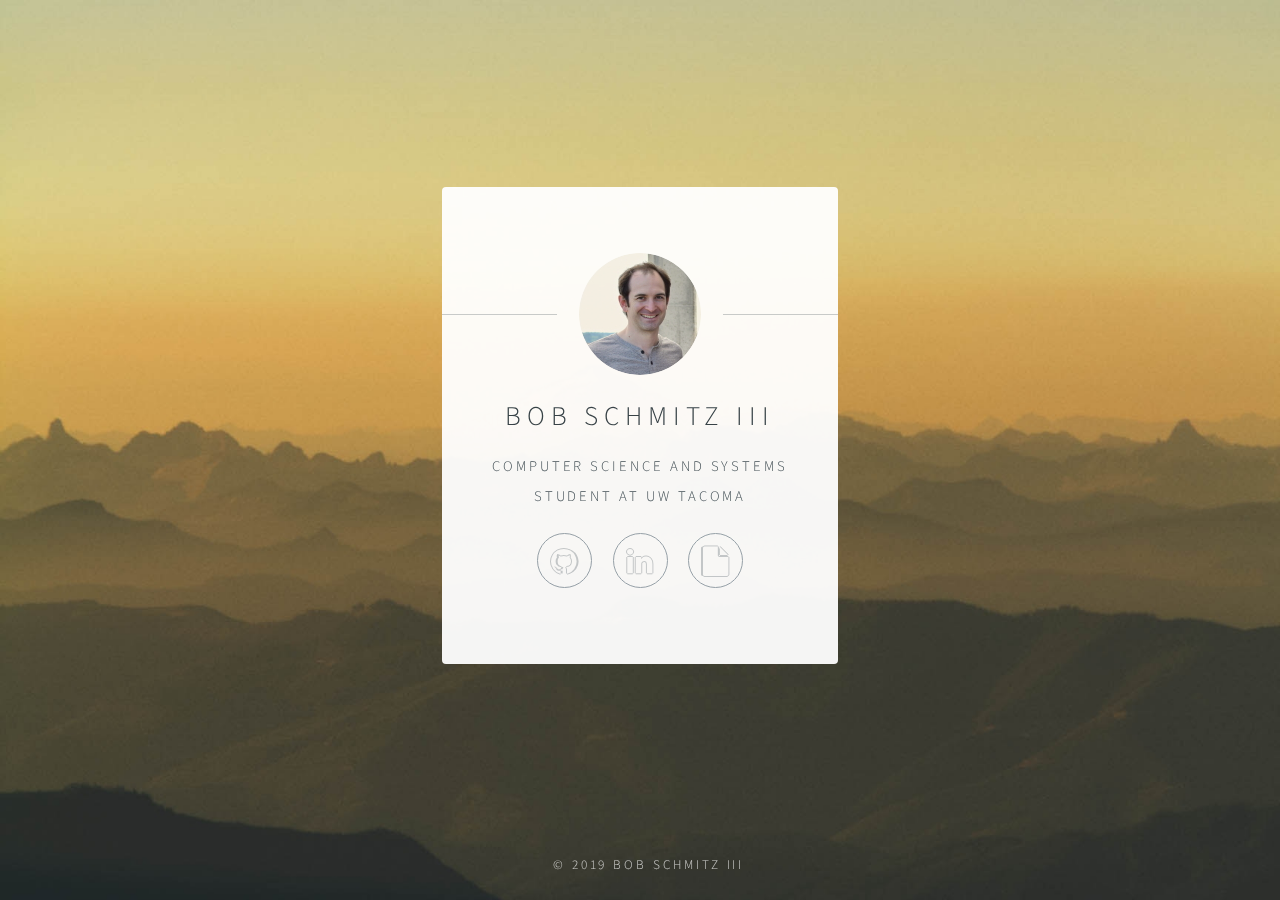
<file: index.html>
<!DOCTYPE HTML>
<!--
	Identity by HTML5 UP
	html5up.net | @ajlkn
	Free for personal and commercial use under the CCA 3.0 license (html5up.net/license)
-->
<html>
	<head>
		<title>Bob Schmitz III</title>
		<meta charset="utf-8" />
		<meta name="viewport" content="width=device-width, initial-scale=1, user-scalable=no" />
		<link rel="stylesheet" href="assets/css/main.css" />
		<noscript><link rel="stylesheet" href="assets/css/noscript.css" /></noscript>
	</head>
	<body class="is-preload">

		<!-- Wrapper -->
			<div id="wrapper">

				<!-- Main -->
					<section id="main">
						<header>
							<span class="avatar"><img src="images/avatar.jpg" alt="" /></span>
							<h1><b>Bob Schmitz III</b></h1>
							<p>Computer Science and Systems Student at UW Tacoma</p>
						</header>
						<footer>
							<ul class="icons">
								<li><a href="https://github.com/rgschmitz1" class="fa-github">GitHub</a></li>
								<li><a href="https://www.linkedin.com/in/rgschmitz" class="fa-linkedin">LinkedIn</a></li>
								<li><a href="./RobertSchmitz-Resume.pdf" class="fa-file">Resume</a></li>
							</ul>
						</footer>
					</section>

				<!-- Footer -->
					<footer id="footer">
						<ul class="copyright">
							<li>&copy; 2019 Bob Schmitz III</li><!--<li>Design: <a href="http://html5up.net">HTML5 UP</a>--></li>
						</ul>
					</footer>

			</div>

		<!-- Scripts -->
			<script>
				if ('addEventListener' in window) {
					window.addEventListener('load', function() { document.body.className = document.body.className.replace(/\bis-preload\b/, ''); });
					document.body.className += (navigator.userAgent.match(/(MSIE|rv:11\.0)/) ? ' is-ie' : '');
				}
			</script>

	</body>
</html>
</file>
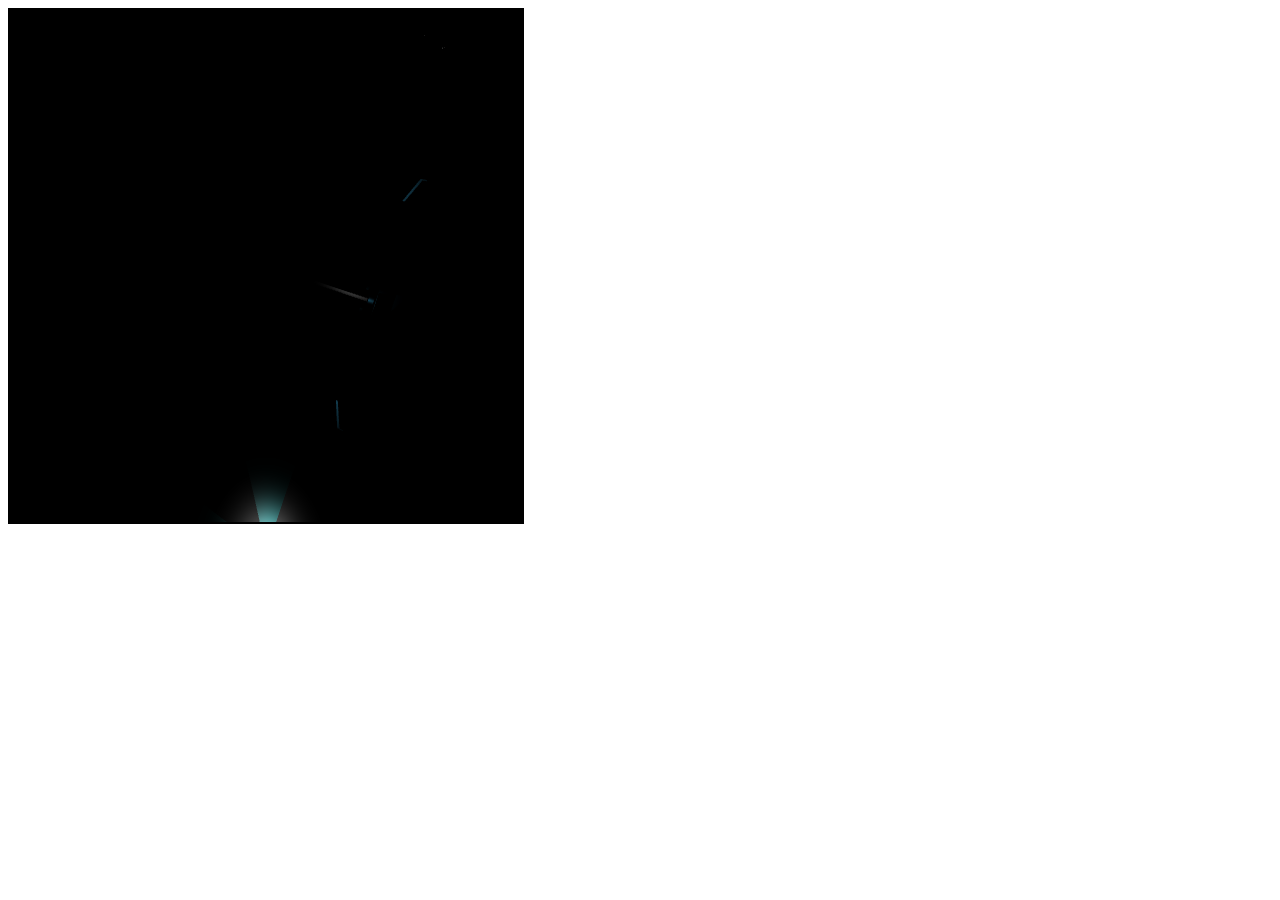
<file: animated_gears/index.html>
<!doctype html>
<html lang="en">
  <head>
    <meta charset="utf-8">
    <title>A+ Gear!</title>
    <link rel="stylesheet" href="webgl.css" type="text/css">
  </head>

  <body>
    <canvas id="glcanvas" width="512" height="512"></canvas>
  </body>

  <script src="learn_webgl_point4.js"></script>
  <script src="learn_webgl_vector3.js"></script>
  <script src="learn_webgl_matrix.js"></script>
<!-- <script src="gear_model.js"></script>
  <script src="babcock_model.js"></script>
  <script src="brittany_gear_model.js"></script>
  <script src="dtranGear.js"></script>
  <script src="gear_modelJohnson.js"></script>
  <script src="gear_modelJulich.js"></script>
  <script src="gear_modelMcHugh.js"></script>
  <script src="gear_modelPham.js"></script>
  <script src="gear_modelSaelee.js"></script>
  <script src="gear_modelShaffer.js"></script>
  <script src="gear_modelStocksett.js"></script>
  <script src="gear_modelYost.js"></script>
  <script src="gmontesGear.js"></script>
  <script src="gordonGear.js"></script>
  <script src="jHuntGear.js"></script>
  <script src="mnguyenGear.js"></script>
  <script src="sschulerGear_model.js"></script>
  <script src="stran.js"></script>
  <script src="woulfg_gear_model.js"></script>
  <script src="gear_modelVu.js"></script>
  <script src="gear_modelLaird.js"></script>
  <script src="gear_modelMoy.js"></script>
  <script src="flym_gear_model.js"></script>
  -->

  <!-- floor and shaft models -->
  <script src="floor.js"></script>
  <script src="shaft.js"></script>

  <!--gear 1 & 6-->
  <script src="bschmitzGear.js"></script>
  <!--gear 2-->
  <script src="gear_modelHeimbuch.js"></script>
  <!--gear 3-->
  <script src="gear_modelAdib.js"></script>
  <!--gear 4-->
  <script src="fomichGear_model.js"></script>
  <!--gear 5-->
  <script src="alex_gear_model.js"></script>

  <script src="gear.js"></script>

  <!-- timer -->
  <script src="timer.js"></script>

</html>
</file>
<file: assets/css/noscript.css>
/*
	Identity by HTML5 UP
	html5up.net | @ajlkn
	Free for personal and commercial use under the CCA 3.0 license (html5up.net/license)
*/

/* Basic */

	body:after {
		display: none;
	}

/* Main */

	#main {
		-moz-transform: none !important;
		-webkit-transform: none !important;
		-ms-transform: none !important;
		transform: none !important;
		opacity: 1 !important;
	}
</file>
<file: animated_gears/webgl.css>
canvas {
	border: 2px solid black;
	background-color: black;
}
video {
	display: none;
}
</file>
<file: assets/css/main.css>
@import url(font-awesome.min.css);
@import url("https://fonts.googleapis.com/css?family=Source+Sans+Pro:300");

/*
	Identity by HTML5 UP
	html5up.net | @ajlkn
	Free for personal and commercial use under the CCA 3.0 license (html5up.net/license)
*/

/* Icon (alt) */

	html, body, div, span, applet, object,
	iframe, h1, h2, h3, h4, h5, h6, p, blockquote,
	pre, a, abbr, acronym, address, big, cite,
	code, del, dfn, em, img, ins, kbd, q, s, samp,
	small, strike, strong, sub, sup, tt, var, b,
	u, i, center, dl, dt, dd, ol, ul, li, fieldset,
	form, label, legend, table, caption, tbody,
	tfoot, thead, tr, th, td, article, aside,
	canvas, details, embed, figure, figcaption,
	footer, header, hgroup, menu, nav, output, ruby,
	section, summary, time, mark, audio, video {
		margin: 0;
		padding: 0;
		border: 0;
		font-size: 100%;
		font: inherit;
		vertical-align: baseline;
	}

	article, aside, details, figcaption, figure,
	footer, header, hgroup, menu, nav, section {
		display: block;
	}

	body {
		line-height: 1;
	}

	ol, ul {
		list-style: none;
	}

	blockquote, q {
		quotes: none;
	}

		blockquote:before, blockquote:after, q:before, q:after {
			content: '';
			content: none;
		}

	table {
		border-collapse: collapse;
		border-spacing: 0;
	}

	body {
		-webkit-text-size-adjust: none;
	}

	mark {
		background-color: transparent;
		color: inherit;
	}

	input::-moz-focus-inner {
		border: 0;
		padding: 0;
	}

	input, select, textarea {
		-moz-appearance: none;
		-webkit-appearance: none;
		-ms-appearance: none;
		appearance: none;
	}

/* Basic */

	@media screen and (max-width: 480px) {

		html, body {
			min-width: 320px;
		}

	}

	html {
		box-sizing: border-box;
	}

	*, *:before, *:after {
		box-sizing: inherit;
	}

	body.is-preload *, body.is-preload *:before, body.is-preload *:after {
		-moz-animation: none !important;
		-webkit-animation: none !important;
		-ms-animation: none !important;
		animation: none !important;
		-moz-transition: none !important;
		-webkit-transition: none !important;
		-ms-transition: none !important;
		transition: none !important;
	}

	html {
		height: 100%;
	}

	body {
		height: 100%;
		background-color: #ffffff;
		background-image: url("../../images/bg.jpg");
		background-repeat: no-repeat;
		background-size: cover;
		background-position: center;
		background-attachment: fixed;
	}

		body:after {
			content: '';
			display: block;
			position: fixed;
			top: 0;
			left: 0;
			width: 100%;
			height: inherit;
			opacity: 0;
			z-index: 1;
			background-color: #ffffff;
			background-image: url("images/overlay.png"), -moz-linear-gradient(60deg, rgba(255, 165, 150, 0.5) 5%, rgba(0, 228, 255, 0.35));
			background-image: url("images/overlay.png"), -webkit-linear-gradient(60deg, rgba(255, 165, 150, 0.5) 5%, rgba(0, 228, 255, 0.35));
			background-image: url("images/overlay.png"), -ms-linear-gradient(60deg, rgba(255, 165, 150, 0.5) 5%, rgba(0, 228, 255, 0.35));
			background-image: url("images/overlay.png"), linear-gradient(60deg, rgba(255, 165, 150, 0.5) 5%, rgba(0, 228, 255, 0.35));
			background-repeat: repeat,			no-repeat;
			background-size: 100px 100px, cover;
			background-position: top left,		center center;
			-moz-transition: opacity 1.75s ease-out;
			-webkit-transition: opacity 1.75s ease-out;
			-ms-transition: opacity 1.75s ease-out;
			transition: opacity 1.75s ease-out;
		}

		body.is-preload:after {
			opacity: 1;
		}

/* Type */

	body, input, select, textarea {
		color: #414f57;
		font-family: "Source Sans Pro", Helvetica, sans-serif;
		font-size: 14pt;
		font-weight: 300;
		line-height: 2;
		letter-spacing: 0.2em;
		text-transform: uppercase;
	}

		@media screen and (max-width: 1680px) {

			body, input, select, textarea {
				font-size: 11pt;
			}

		}

		@media screen and (max-width: 480px) {

			body, input, select, textarea {
				font-size: 10pt;
				line-height: 1.75;
			}

		}

	a {
		-moz-transition: color 0.2s ease, border-color 0.2s ease;
		-webkit-transition: color 0.2s ease, border-color 0.2s ease;
		-ms-transition: color 0.2s ease, border-color 0.2s ease;
		transition: color 0.2s ease, border-color 0.2s ease;
		color: inherit;
		text-decoration: none;
	}

		a:before {
			-moz-transition: color 0.2s ease, text-shadow 0.2s ease;
			-webkit-transition: color 0.2s ease, text-shadow 0.2s ease;
			-ms-transition: color 0.2s ease, text-shadow 0.2s ease;
			transition: color 0.2s ease, text-shadow 0.2s ease;
		}

		a:hover {
			color: #ff7496;
		}

	strong, b {
		color: #313f47;
	}

	em, i {
		font-style: italic;
	}

	p {
		margin: 0 0 1.5em 0;
	}

	h1, h2, h3, h4, h5, h6 {
		color: #313f47;
		line-height: 1.5;
		margin: 0 0 0.75em 0;
	}

		h1 a, h2 a, h3 a, h4 a, h5 a, h6 a {
			color: inherit;
			text-decoration: none;
		}

	h1 {
		font-size: 1.85em;
		letter-spacing: 0.22em;
		margin: 0 0 0.525em 0;
	}

	h2 {
		font-size: 1.25em;
	}

	h3 {
		font-size: 1em;
	}

	h4 {
		font-size: 1em;
	}

	h5 {
		font-size: 1em;
	}

	h6 {
		font-size: 1em;
	}

	@media screen and (max-width: 480px) {

		h1 {
			font-size: 1.65em;
		}

	}

	sub {
		font-size: 0.8em;
		position: relative;
		top: 0.5em;
	}

	sup {
		font-size: 0.8em;
		position: relative;
		top: -0.5em;
	}

	hr {
		border: 0;
		border-bottom: solid 1px #c8cccf;
		margin: 3em 0;
	}

/* Form */

	form {
		margin: 0 0 1.5em 0;
	}

		form > :last-child {
			margin-bottom: 0;
		}

		form > .fields {
			display: -moz-flex;
			display: -webkit-flex;
			display: -ms-flex;
			display: flex;
			-moz-flex-wrap: wrap;
			-webkit-flex-wrap: wrap;
			-ms-flex-wrap: wrap;
			flex-wrap: wrap;
			width: calc(100% + 2.25em);
			margin: -1.125em 0 1.5em -1.125em;
		}

			form > .fields > .field {
				-moz-flex-grow: 0;
				-webkit-flex-grow: 0;
				-ms-flex-grow: 0;
				flex-grow: 0;
				-moz-flex-shrink: 0;
				-webkit-flex-shrink: 0;
				-ms-flex-shrink: 0;
				flex-shrink: 0;
				padding: 1.125em 0 0 1.125em;
				width: calc(100% - 1.125em);
			}

				form > .fields > .field.half {
					width: calc(50% - 0.5625em);
				}

				form > .fields > .field.third {
					width: calc(100%/3 - 0.375em);
				}

				form > .fields > .field.quarter {
					width: calc(25% - 0.28125em);
				}

		@media screen and (max-width: 480px) {

			form > .fields {
				width: calc(100% + 2.25em);
				margin: -1.125em 0 1.5em -1.125em;
			}

				form > .fields > .field {
					padding: 1.125em 0 0 1.125em;
					width: calc(100% - 1.125em);
				}

					form > .fields > .field.half {
						width: calc(100% - 1.125em);
					}

					form > .fields > .field.third {
						width: calc(100% - 1.125em);
					}

					form > .fields > .field.quarter {
						width: calc(100% - 1.125em);
					}

		}

	label {
		color: #313f47;
		display: block;
		font-size: 0.9em;
		margin: 0 0 0.75em 0;
	}

	input[type="text"],
	input[type="password"],
	input[type="email"],
	input[type="tel"],
	select,
	textarea {
		-moz-appearance: none;
		-webkit-appearance: none;
		-ms-appearance: none;
		appearance: none;
		border-radius: 4px;
		border: solid 1px #c8cccf;
		color: inherit;
		display: block;
		outline: 0;
		padding: 0 1em;
		text-decoration: none;
		width: 100%;
	}

		input[type="text"]:invalid,
		input[type="password"]:invalid,
		input[type="email"]:invalid,
		input[type="tel"]:invalid,
		select:invalid,
		textarea:invalid {
			box-shadow: none;
		}

		input[type="text"]:focus,
		input[type="password"]:focus,
		input[type="email"]:focus,
		input[type="tel"]:focus,
		select:focus,
		textarea:focus {
			border-color: #ff7496;
		}

	select {
		background-image: url("data:image/svg+xml;charset=utf8,%3Csvg xmlns='http://www.w3.org/2000/svg' width='40' height='40' preserveAspectRatio='none' viewBox='0 0 40 40'%3E%3Cpath d='M9.4,12.3l10.4,10.4l10.4-10.4c0.2-0.2,0.5-0.4,0.9-0.4c0.3,0,0.6,0.1,0.9,0.4l3.3,3.3c0.2,0.2,0.4,0.5,0.4,0.9 c0,0.4-0.1,0.6-0.4,0.9L20.7,31.9c-0.2,0.2-0.5,0.4-0.9,0.4c-0.3,0-0.6-0.1-0.9-0.4L4.3,17.3c-0.2-0.2-0.4-0.5-0.4-0.9 c0-0.4,0.1-0.6,0.4-0.9l3.3-3.3c0.2-0.2,0.5-0.4,0.9-0.4S9.1,12.1,9.4,12.3z' fill='%23c8cccf' /%3E%3C/svg%3E");
		background-size: 1.25rem;
		background-repeat: no-repeat;
		background-position: calc(100% - 1rem) center;
		height: 2.75em;
		padding-right: 2.75em;
		text-overflow: ellipsis;
	}

		select option {
			color: #313f47;
			background: #ffffff;
		}

		select:focus::-ms-value {
			background-color: transparent;
		}

		select::-ms-expand {
			display: none;
		}

	input[type="text"],
	input[type="password"],
	input[type="email"],
	select {
		height: 2.75em;
	}

	textarea {
		padding: 0.75em 1em;
	}

	input[type="checkbox"],
	input[type="radio"] {
		-moz-appearance: none;
		-webkit-appearance: none;
		-ms-appearance: none;
		appearance: none;
		display: block;
		float: left;
		margin-right: -2em;
		opacity: 0;
		width: 1em;
		z-index: -1;
	}

		input[type="checkbox"] + label,
		input[type="radio"] + label {
			text-decoration: none;
			color: #414f57;
			cursor: pointer;
			display: inline-block;
			font-size: 1em;
			font-weight: 300;
			padding-left: 2.4em;
			padding-right: 0.75em;
			position: relative;
		}

			input[type="checkbox"] + label:before,
			input[type="radio"] + label:before {
				-moz-osx-font-smoothing: grayscale;
				-webkit-font-smoothing: antialiased;
				font-family: FontAwesome;
				font-style: normal;
				font-weight: normal;
				text-transform: none !important;
			}

			input[type="checkbox"] + label:before,
			input[type="radio"] + label:before {
				border-radius: 4px;
				border: solid 1px #c8cccf;
				content: '';
				display: inline-block;
				height: 1.65em;
				left: 0;
				line-height: 1.58125em;
				position: absolute;
				text-align: center;
				top: 0.15em;
				width: 1.65em;
			}

		input[type="checkbox"]:checked + label:before,
		input[type="radio"]:checked + label:before {
			color: #ff7496;
			content: '\f00c';
		}

		input[type="checkbox"]:focus + label:before,
		input[type="radio"]:focus + label:before {
			border-color: #ff7496;
		}

	input[type="checkbox"] + label:before {
		border-radius: 4px;
	}

	input[type="radio"] + label:before {
		border-radius: 100%;
	}

	::-webkit-input-placeholder {
		color: #616f77 !important;
		opacity: 1.0;
	}

	:-moz-placeholder {
		color: #616f77 !important;
		opacity: 1.0;
	}

	::-moz-placeholder {
		color: #616f77 !important;
		opacity: 1.0;
	}

	:-ms-input-placeholder {
		color: #616f77 !important;
		opacity: 1.0;
	}

/* Icon */

	.icon {
		text-decoration: none;
		position: relative;
		border-bottom: none;
	}

		.icon:before {
			-moz-osx-font-smoothing: grayscale;
			-webkit-font-smoothing: antialiased;
			font-family: FontAwesome;
			font-style: normal;
			font-weight: normal;
			text-transform: none !important;
		}

		.icon > .label {
			display: none;
		}

/* List */

	ol {
		list-style: decimal;
		margin: 0 0 1.5em 0;
		padding-left: 1.25em;
	}

		ol li {
			padding-left: 0.25em;
		}

	ul {
		list-style: disc;
		margin: 0 0 1.5em 0;
		padding-left: 1em;
	}

		ul li {
			padding-left: 0.5em;
		}

		ul.alt {
			list-style: none;
			padding-left: 0;
		}

			ul.alt li {
				border-top: solid 1px #c8cccf;
				padding: 0.5em 0;
			}

				ul.alt li:first-child {
					border-top: 0;
					padding-top: 0;
				}

	dl {
		margin: 0 0 1.5em 0;
	}

		dl dt {
			display: block;
			margin: 0 0 0.75em 0;
		}

		dl dd {
			margin-left: 1.5em;
		}

/* Actions */

	ul.actions {
		display: -moz-flex;
		display: -webkit-flex;
		display: -ms-flex;
		display: flex;
		cursor: default;
		list-style: none;
		margin-left: -0.75em;
		padding-left: 0;
	}

		ul.actions li {
			padding: 0 0 0 0.75em;
			vertical-align: middle;
		}

		ul.actions.special {
			-moz-justify-content: center;
			-webkit-justify-content: center;
			-ms-justify-content: center;
			justify-content: center;
			width: 100%;
			margin-left: 0;
		}

			ul.actions.special li:first-child {
				padding-left: 0;
			}

		ul.actions.stacked {
			-moz-flex-direction: column;
			-webkit-flex-direction: column;
			-ms-flex-direction: column;
			flex-direction: column;
			margin-left: 0;
		}

			ul.actions.stacked li {
				padding: 0.975em 0 0 0;
			}

				ul.actions.stacked li:first-child {
					padding-top: 0;
				}

		ul.actions.fit {
			width: calc(100% + 0.75em);
		}

			ul.actions.fit li {
				-moz-flex-grow: 1;
				-webkit-flex-grow: 1;
				-ms-flex-grow: 1;
				flex-grow: 1;
				-moz-flex-shrink: 1;
				-webkit-flex-shrink: 1;
				-ms-flex-shrink: 1;
				flex-shrink: 1;
				width: 100%;
			}

				ul.actions.fit li > * {
					width: 100%;
				}

			ul.actions.fit.stacked {
				width: 100%;
			}

		@media screen and (max-width: 480px) {

			ul.actions:not(.fixed) {
				-moz-flex-direction: column;
				-webkit-flex-direction: column;
				-ms-flex-direction: column;
				flex-direction: column;
				margin-left: 0;
				width: 100% !important;
			}

				ul.actions:not(.fixed) li {
					-moz-flex-grow: 1;
					-webkit-flex-grow: 1;
					-ms-flex-grow: 1;
					flex-grow: 1;
					-moz-flex-shrink: 1;
					-webkit-flex-shrink: 1;
					-ms-flex-shrink: 1;
					flex-shrink: 1;
					padding: 0.75em 0 0 0;
					text-align: center;
					width: 100%;
				}

					ul.actions:not(.fixed) li > * {
						width: 100%;
					}

					ul.actions:not(.fixed) li:first-child {
						padding-top: 0;
					}

					ul.actions:not(.fixed) li input[type="submit"],
					ul.actions:not(.fixed) li input[type="reset"],
					ul.actions:not(.fixed) li input[type="button"],
					ul.actions:not(.fixed) li button,
					ul.actions:not(.fixed) li .button {
						width: 100%;
					}

						ul.actions:not(.fixed) li input[type="submit"].icon:before,
						ul.actions:not(.fixed) li input[type="reset"].icon:before,
						ul.actions:not(.fixed) li input[type="button"].icon:before,
						ul.actions:not(.fixed) li button.icon:before,
						ul.actions:not(.fixed) li .button.icon:before {
							margin-left: -0.5rem;
						}

		}

/* Icons */

	ul.icons {
		cursor: default;
		list-style: none;
		padding-left: 0;
		margin-top: -0.675em;
	}

		ul.icons li {
			display: inline-block;
			padding: 0.675em 0.5em;
		}

			ul.icons li a {
				text-decoration: none;
				position: relative;
				display: block;
				width: 3.75em;
				height: 3.75em;
				border-radius: 100%;
				border: solid 1px #98a4ad;
				line-height: 3.75em;
				overflow: hidden;
				text-align: center;
				text-indent: 3.75em;
				white-space: nowrap;
			}

				ul.icons li a:before {
					-moz-osx-font-smoothing: grayscale;
					-webkit-font-smoothing: antialiased;
					font-family: FontAwesome;
					font-style: normal;
					font-weight: normal;
					text-transform: none !important;
				}

				ul.icons li a:before {
					color: #ffffff;
					text-shadow: 1.25px 0px 0px #c8cccf, -1.25px 0px 0px #c8cccf, 0px 1.25px 0px #c8cccf, 0px -1.25px 0px #c8cccf;
				}

				ul.icons li a:hover:before {
					text-shadow: 1.25px 0px 0px #666692, -1.25px 0px 0px #666692, 0px 1.25px 0px #666692, 0px -1.25px 0px #666692;
				}

				ul.icons li a:before {
					position: absolute;
					top: 0;
					left: 0;
					width: inherit;
					height: inherit;
					font-size: 1.85rem;
					line-height: inherit;
					text-align: center;
					text-indent: 0;
				}

				ul.icons li a:hover {
					border-color: #666692;
				}

		@media screen and (max-width: 480px) {

			ul.icons li a:before {
				font-size: 1.5rem;
			}

		}

/* Button */

	input[type="submit"],
	input[type="reset"],
	input[type="button"],
	button,
	.button {
		-moz-appearance: none;
		-webkit-appearance: none;
		-ms-appearance: none;
		appearance: none;
		-moz-transition: background-color 0.2s ease-in-out, border-color 0.2s ease-in-out, color 0.2s ease-in-out;
		-webkit-transition: background-color 0.2s ease-in-out, border-color 0.2s ease-in-out, color 0.2s ease-in-out;
		-ms-transition: background-color 0.2s ease-in-out, border-color 0.2s ease-in-out, color 0.2s ease-in-out;
		transition: background-color 0.2s ease-in-out, border-color 0.2s ease-in-out, color 0.2s ease-in-out;
		display: inline-block;
		height: 2.75em;
		line-height: 2.75em;
		padding: 0 1.5em;
		background-color: transparent;
		border-radius: 4px;
		border: solid 1px #c8cccf;
		color: #414f57 !important;
		cursor: pointer;
		text-align: center;
		text-decoration: none;
		white-space: nowrap;
	}

		input[type="submit"]:hover,
		input[type="reset"]:hover,
		input[type="button"]:hover,
		button:hover,
		.button:hover {
			border-color: #ff7496;
			color: #ff7496 !important;
		}

		input[type="submit"].icon,
		input[type="reset"].icon,
		input[type="button"].icon,
		button.icon,
		.button.icon {
			padding-left: 1.35em;
		}

			input[type="submit"].icon:before,
			input[type="reset"].icon:before,
			input[type="button"].icon:before,
			button.icon:before,
			.button.icon:before {
				margin-right: 0.5em;
			}

		input[type="submit"].fit,
		input[type="reset"].fit,
		input[type="button"].fit,
		button.fit,
		.button.fit {
			width: 100%;
		}

		input[type="submit"].small,
		input[type="reset"].small,
		input[type="button"].small,
		button.small,
		.button.small {
			font-size: 0.8em;
		}

		input[type="submit"].large,
		input[type="reset"].large,
		input[type="button"].large,
		button.large,
		.button.large {
			font-size: 1.35em;
		}

		input[type="submit"].disabled, input[type="submit"]:disabled,
		input[type="reset"].disabled,
		input[type="reset"]:disabled,
		input[type="button"].disabled,
		input[type="button"]:disabled,
		button.disabled,
		button:disabled,
		.button.disabled,
		.button:disabled {
			pointer-events: none;
			opacity: 0.5;
		}

/* Main */

	#main {
		-moz-transform-origin: 50% 50%;
		-webkit-transform-origin: 50% 50%;
		-ms-transform-origin: 50% 50%;
		transform-origin: 50% 50%;
		-moz-transform: rotateX(0deg);
		-webkit-transform: rotateX(0deg);
		-ms-transform: rotateX(0deg);
		transform: rotateX(0deg);
		-moz-transition: opacity 1s ease, -moz-transform 1s ease;
		-webkit-transition: opacity 1s ease, -webkit-transform 1s ease;
		-ms-transition: opacity 1s ease, -ms-transform 1s ease;
		transition: opacity 1s ease, transform 1s ease;
		padding: 4.5em 3em 3em 3em ;
		background: #ffffff;
		border-radius: 4px;
		cursor: default;
		max-width: 100%;
		opacity: 0.95;
		position: relative;
		text-align: center;
		width: 27em;
	}

		#main .avatar {
			position: relative;
			display: block;
			margin-bottom: 1.5em;
		}

			#main .avatar img {
				display: block;
				margin: 0 auto;
				border-radius: 100%;
				box-shadow: 0 0 0 1.5em #ffffff;
			}

			#main .avatar:before {
				content: '';
				display: block;
				position: absolute;
				top: 50%;
				left: -3em;
				width: calc(100% + 6em);
				height: 1px;
				z-index: -1;
				background: #c8cccf;
			}

		@media screen and (max-width: 480px) {

			#main {
				padding: 4em 2em 2.5em 2em ;
				width: 100%;
			}

				#main .avatar:before {
					left: -2em;
					width: calc(100% + 4em);
				}

		}

		body.is-preload #main {
			-moz-transform: rotateX(15deg);
			-webkit-transform: rotateX(15deg);
			-ms-transform: rotateX(15deg);
			transform: rotateX(15deg);
			opacity: 0;
		}

/* Footer */

	#footer {
		-moz-align-self: -moz-flex-end;
		-webkit-align-self: -webkit-flex-end;
		-ms-align-self: -ms-flex-end;
		align-self: flex-end;
		width: 100%;
		padding: 1.5em 0 0 0;
		color: rgba(255, 255, 255, 0.75);
		cursor: default;
		text-align: center;
	}

		#footer .copyright {
			margin: 0;
			padding: 0;
			font-size: 0.9em;
			list-style: none;
		}

			#footer .copyright li {
				display: inline-block;
				margin: 0 0 0 0.45em;
				padding: 0 0 0 0.85em;
				border-left: solid 1px rgba(255, 255, 255, 0.5);
				line-height: 1;
			}

				#footer .copyright li:first-child {
					border-left: 0;
				}

/* Wrapper */

	#wrapper {
		display: -moz-flex;
		display: -webkit-flex;
		display: -ms-flex;
		display: flex;
		-moz-align-items: center;
		-webkit-align-items: center;
		-ms-align-items: center;
		align-items: center;
		-moz-justify-content: space-between;
		-webkit-justify-content: space-between;
		-ms-justify-content: space-between;
		justify-content: space-between;
		-moz-flex-direction: column;
		-webkit-flex-direction: column;
		-ms-flex-direction: column;
		flex-direction: column;
		-moz-perspective: 1000px;
		-webkit-perspective: 1000px;
		-ms-perspective: 1000px;
		perspective: 1000px;
		position: relative;
		min-height: 100%;
		padding: 1.5em;
		z-index: 2;
	}

		#wrapper > * {
			z-index: 1;
		}

		#wrapper:before {
			content: '';
			display: block;
		}

		@media screen and (max-width: 360px) {

			#wrapper {
				padding: 0.75em;
			}

		}

		body.is-ie #wrapper {
			height: 100%;
		}
</file>
